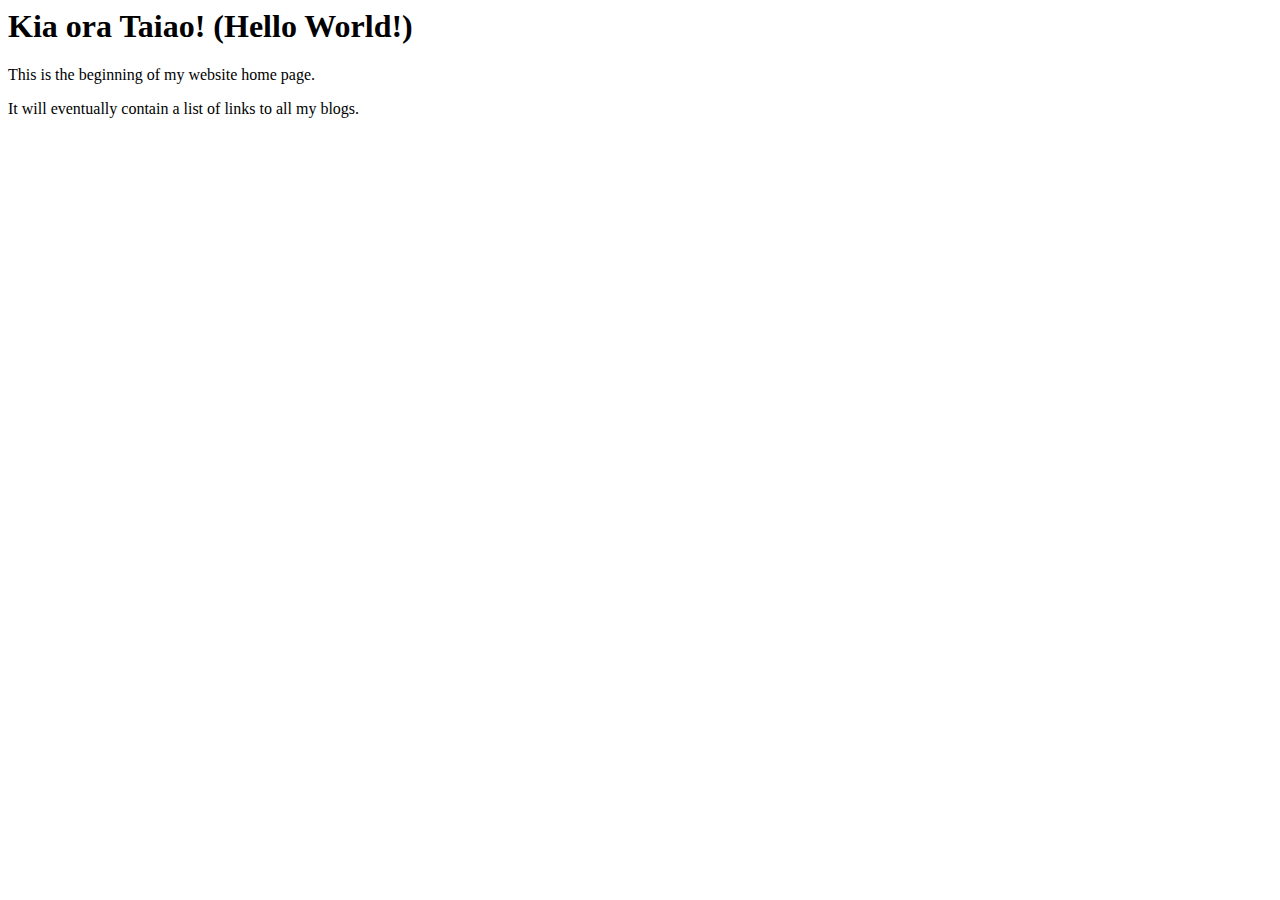
<file: index.html>
<html>
  <head>
    <title>My blog</title>
  </head>
  <body>
    <h1>Kia ora Taiao! (Hello World!)</h1>
    <p>This is the beginning of my website home page.</p>
    <p>It will eventually contain a list of links to all my blogs.</p>
  </body>
</html>
</file>
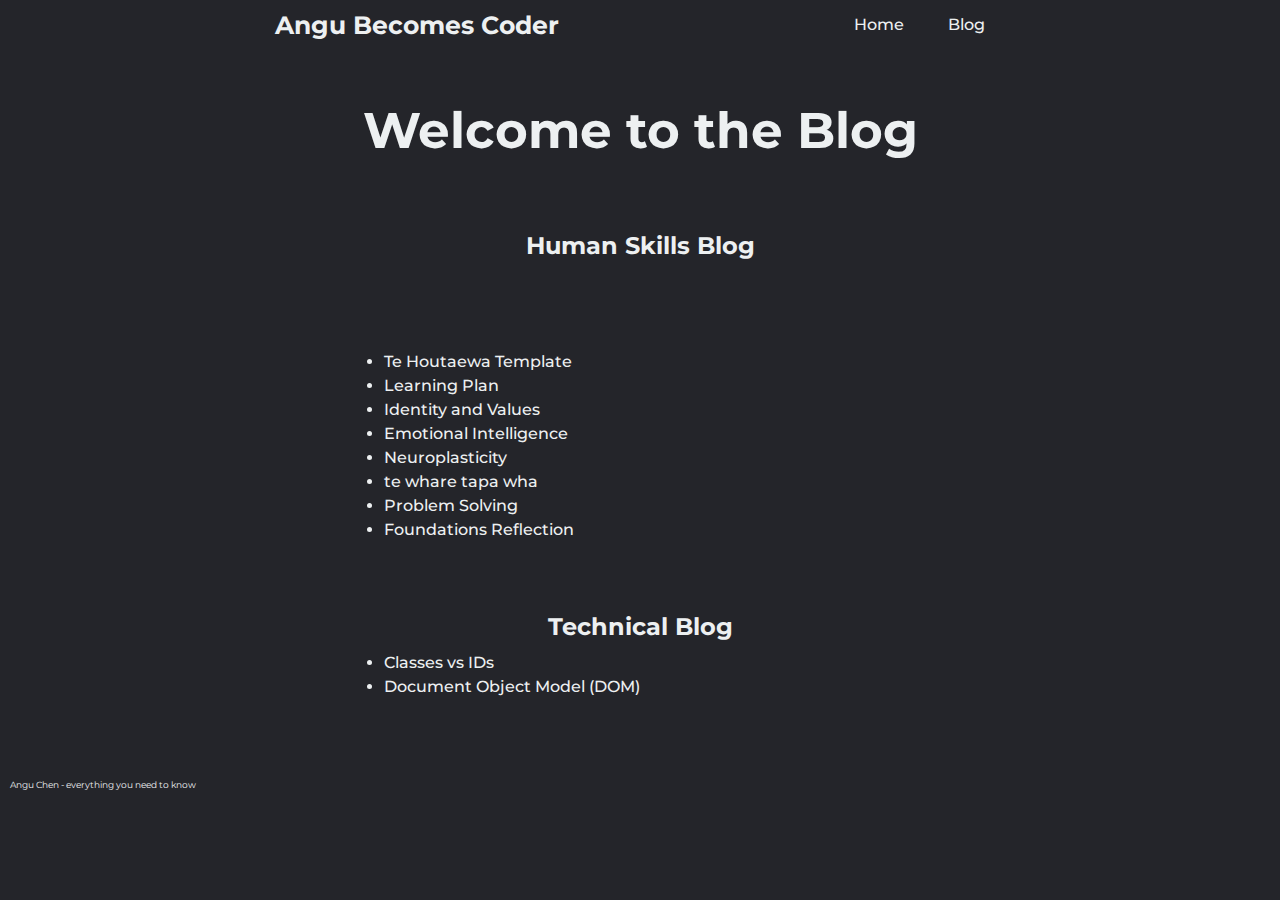
<file: blog/blog-index.html>
<!DOCTYPE html>
<html>
  <head>
    <title>blog title</title>
    <meta charset="UTF-8" />
    <meta name="viewport" content="width=device-width, initial-scale=1" />
    <link href="../styles/main.css" rel="stylesheet" type="text/css" />
  </head>

  <body>
    <header>
      <h1 class="header">Angu Becomes Coder</h1>
      <nav class="navbar">
        <ul class="navbar-links">
          <li><a href="../index.html">Home</a></li>
          <li><a href="../blog/blog-index.html">Blog</a></li>
          <!-- <li><a href="../blog/class-vs-id.html">Technical</a></li> -->
        </ul>
      </nav>
    </header>
    <div class="blog-div">
      <h1>Welcome to the Blog</h1>

      <h2>Human Skills Blog</h2>
      <ul id="blog-list">
        <li>
          <a href="../blog/te-houtaewa-template.html">Te Houtaewa Template</a>
        </li>
        <li><a href="../blog/learning-plan.html">Learning Plan</a></li>
        <li><a href="../blog/identity-values.html">Identity and Values</a></li>
        <li>
          <a href="../blog/emotional-intelligence.html"
            >Emotional Intelligence</a
          >
        </li>
        <li><a href="../blog/neuroplasticity.html">Neuroplasticity</a></li>
        <li><a href="../blog/te-whare-tapa-wha.html">te whare tapa wha</a></li>
        <li><a href="../blog/problem-solving.html">Problem Solving</a></li>
        <li>
          <a href="../blog/foundations-reflection.html"
            >Foundations Reflection</a
          >
        </li>
      </ul>

      <h2>Technical Blog</h2>
      <ul>
        <li><a href="../blog/class-vs-id.html"> Classes vs IDs</a></li>
        <li>
          <a href="../blog/javascript-dom.html"> Document Object Model (DOM)</a>
        </li>
      </ul>
    </div>

    <!-- Footer -->
    <footer>
      <div class="footer">
        <p>Angu Chen - everything you need to know</p>
      </div>
    </footer>
  </body>
</html>
</file>
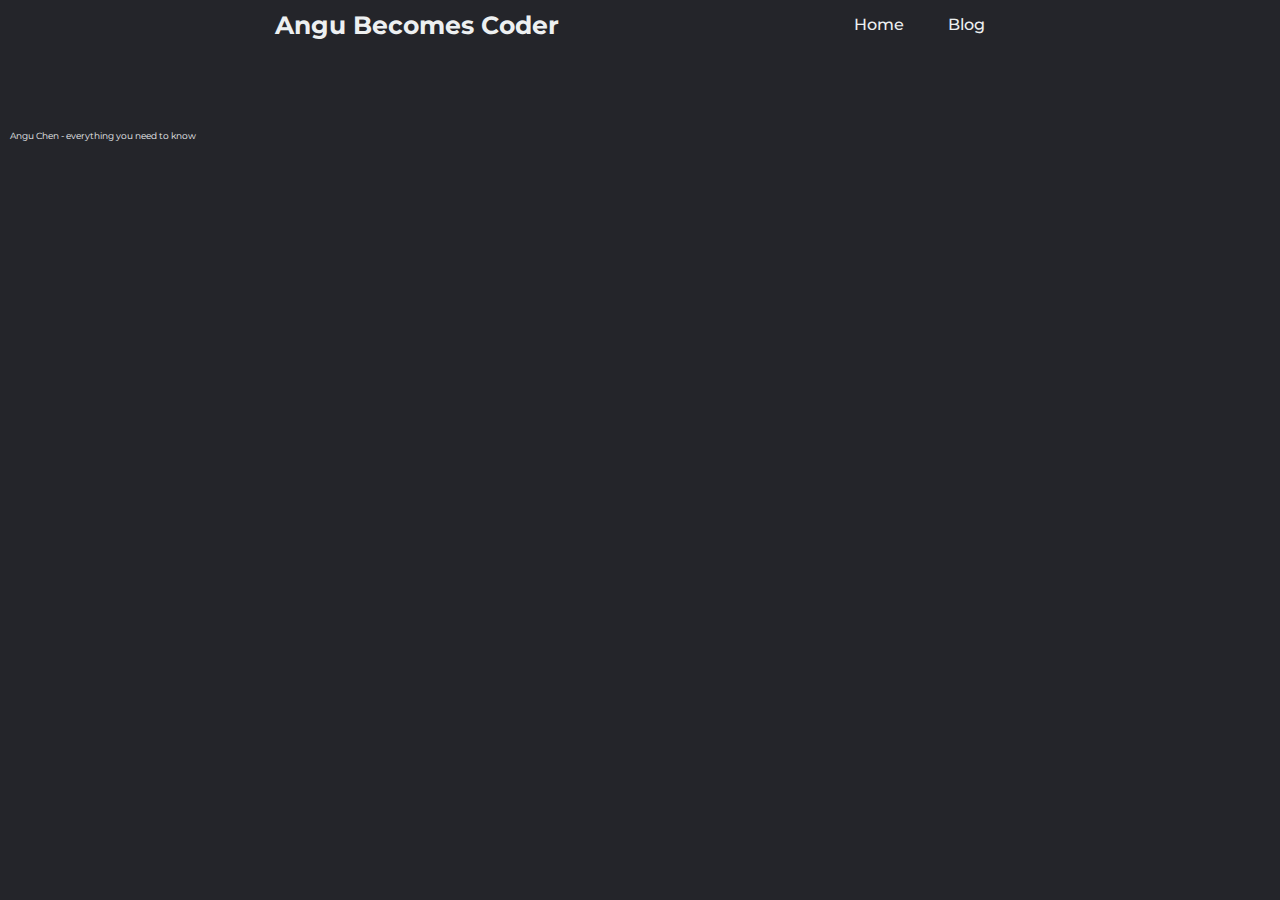
<file: blog/blog-template.html>
<!DOCTYPE html>
<html>
  <head>
    <title>blog title</title>
    <meta charset="UTF-8" />
    <meta name="viewport" content="width=device-width, initial-scale=1" />
    <link href="../styles/main.css" rel="stylesheet" type="text/css" />
  </head>

  <body>
    <header>
      <h1 class="header">Angu Becomes Coder</h1>
      <nav class="navbar">
        <ul class="navbar-links">
          <li><a href="../index.html">Home</a></li>
          <li><a href="../blog/te-houtaewa-template.html">Blog</a></li>
        </ul>
      </nav>
    </header>

    <!-- Footer -->
    <footer>
      <div class="footer">
        <p>Angu Chen - everything you need to know</p>
      </div>
    </footer>
  </body>
</html>
</file>
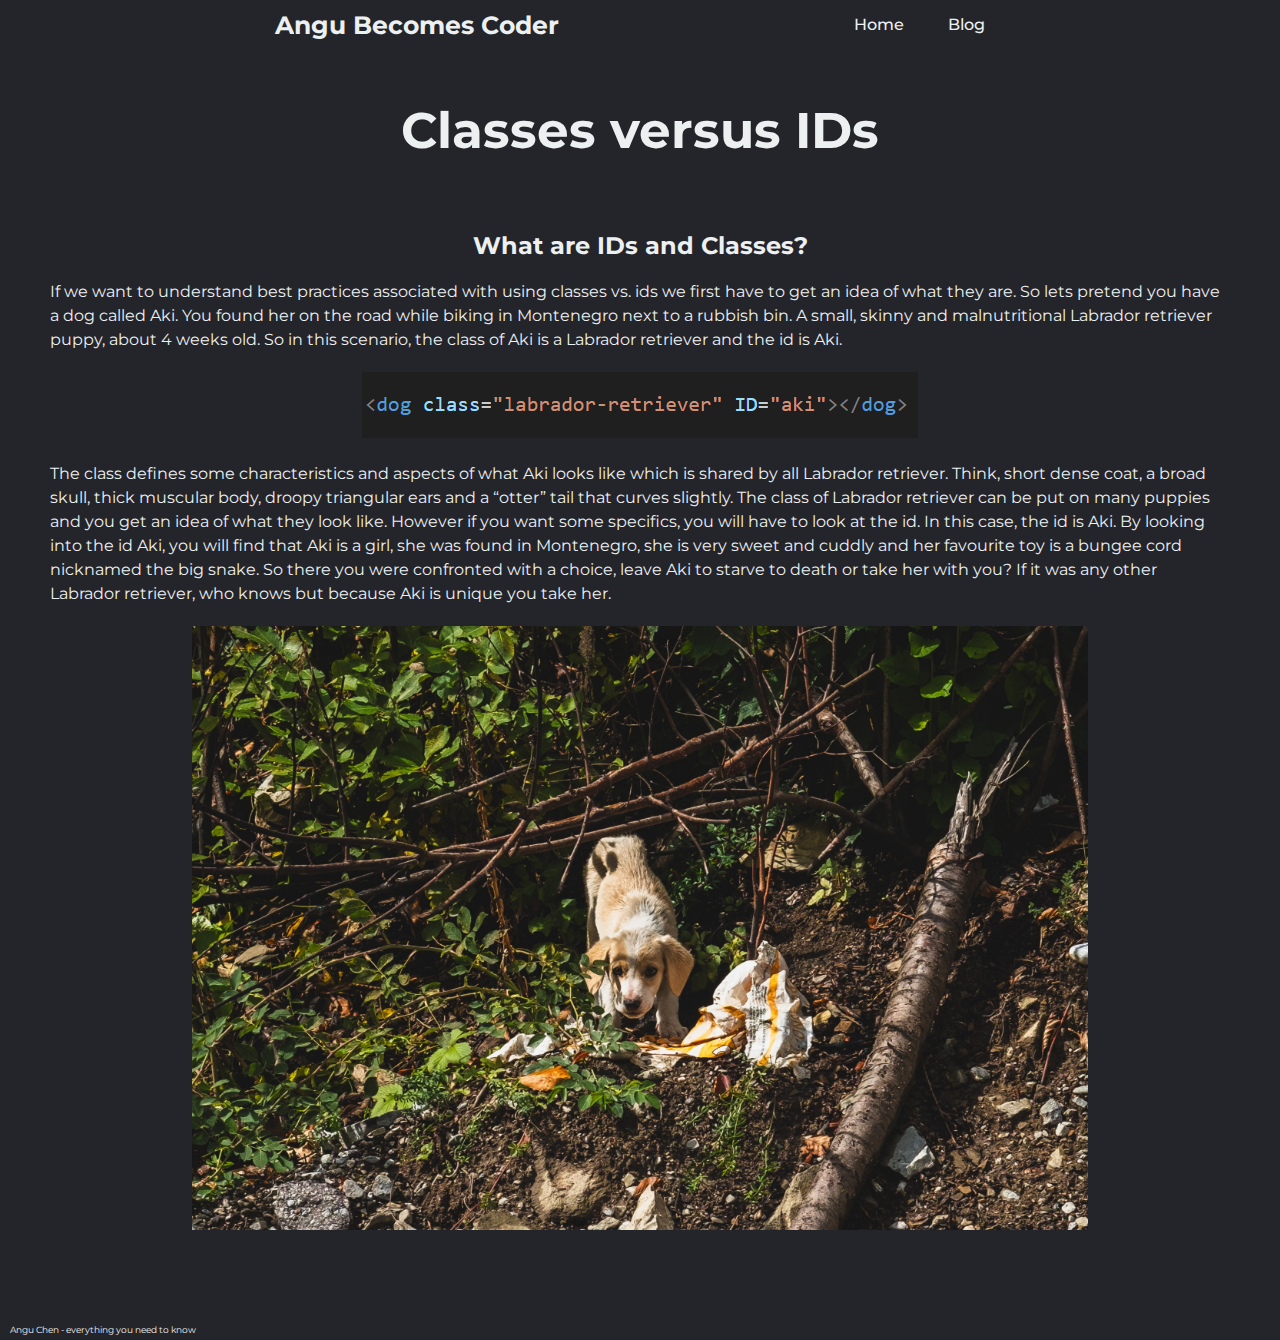
<file: blog/class-vs-id.html>
<!DOCTYPE html>
<html>
  <head>
    <title>Class vs ID</title>
    <meta charset="UTF-8" />
    <meta name="viewport" content="width=device-width, initial-scale=1" />
    <link href="../styles/main.css" rel="stylesheet" type="text/css" />
  </head>

  <body>
    <header>
      <h1 class="header">A<span font-size:15px>ngu</span> Becomes Coder</h1>
      <nav class="navbar">
        <ul class="navbar-links">
          <li><a href="../index.html">Home</a></li>
          <li><a href="../blog/te-houtaewa-template.html">Blog</a></li>
        </ul>
      </nav>
    </header>

    <div class="blog-div">
      <h1>Classes versus IDs</h1>
      <h2 class="sub-blog-header">What are IDs and Classes?</h2>
      <p>
        If we want to understand best practices associated with using classes
        vs. ids we first have to get an idea of what they are. So lets pretend
        you have a dog called Aki. You found her on the road while biking in
        Montenegro next to a rubbish bin. A small, skinny and malnutritional
        Labrador retriever puppy, about 4 weeks old. So in this scenario, the
        class of Aki is a Labrador retriever and the id is Aki.
      </p>
      <img
        src="../images/class-id-aki.png"
        alt="code snippet for class and id"
      />
      <p>
        The class defines some characteristics and aspects of what Aki looks
        like which is shared by all Labrador retriever. Think, short dense coat,
        a broad skull, thick muscular body, droopy triangular ears and a “otter”
        tail that curves slightly. The class of Labrador retriever can be put on
        many puppies and you get an idea of what they look like. However if you
        want some specifics, you will have to look at the id. In this case, the
        id is Aki. By looking into the id Aki, you will find that Aki is a girl,
        she was found in Montenegro, she is very sweet and cuddly and her
        favourite toy is a bungee cord nicknamed the big snake. So there you
        were confronted with a choice, leave Aki to starve to death or take her
        with you? If it was any other Labrador retriever, who knows but because
        Aki is unique you take her.
      </p>

      <img src="../images/Aki-by-bin.jpg" alt="Picture cannot load" />
    </div>
    <!-- Footer -->
    <footer>
      <div class="footer">
        <p>Angu Chen - everything you need to know</p>
      </div>
    </footer>
  </body>
</html>
</file>
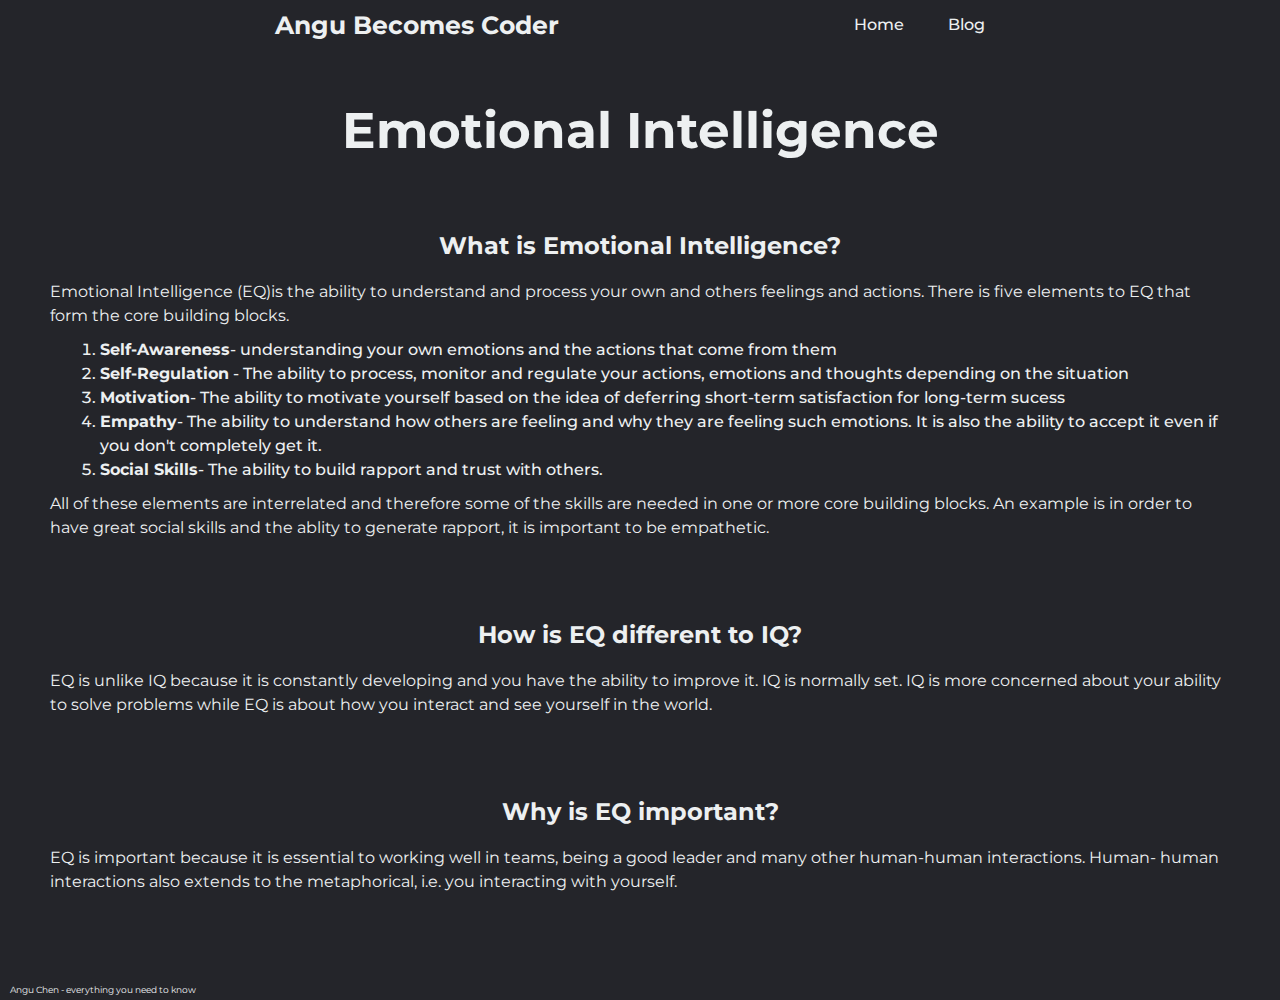
<file: blog/emotional-intelligence.html>
<!DOCTYPE html>
<html>
  <head>
    <title>Emotional Intelligence</title>
    <meta charset="UTF-8" />
    <meta name="viewport" content="width=device-width, initial-scale=1" />
    <link href="../styles/main.css" rel="stylesheet" type="text/css" />
  </head>

  <body>
    <header>
      <h1 class="header">Angu Becomes Coder</h1>
      <nav class="navbar">
        <ul class="navbar-links">
          <li><a href="../index.html">Home</a></li>
          <li><a href="../blog/blog-index.html">Blog</a></li>
          <!-- <li><a href="../blog/class-vs-id.html">Technical</a></li> -->
        </ul>
      </nav>
    </header>

    <div class="blog-div">
      <h1>Emotional Intelligence</h1>
      <h2>What is Emotional Intelligence?</h2>
      <p>
        Emotional Intelligence (EQ)is the ability to understand and process your
        own and others feelings and actions. There is five elements to EQ that
        form the core building blocks.
      </p>
      <ol>
        <li>
          <span class="bold-style">Self-Awareness</span>- understanding your own
          emotions and the actions that come from them
        </li>
        <li>
          <span class="bold-style">Self-Regulation</span> - The ability to
          process, monitor and regulate your actions, emotions and thoughts
          depending on the situation
        </li>
        <li>
          <span class="bold-style">Motivation</span>- The ability to motivate
          yourself based on the idea of deferring short-term satisfaction for
          long-term sucess
        </li>
        <li>
          <span class="bold-style">Empathy</span>- The ability to understand how
          others are feeling and why they are feeling such emotions. It is also
          the ability to accept it even if you don't completely get it.
        </li>
        <li>
          <span class="bold-style">Social Skills</span>- The ability to build
          rapport and trust with others.
        </li>
      </ol>
      <p>
        All of these elements are interrelated and therefore some of the skills
        are needed in one or more core building blocks. An example is in order
        to have great social skills and the ablity to generate rapport, it is
        important to be empathetic.
      </p>

      <h2>How is EQ different to IQ?</h2>
      <p>
        EQ is unlike IQ because it is constantly developing and you have the
        ability to improve it. IQ is normally set. IQ is more concerned about
        your ability to solve problems while EQ is about how you interact and
        see yourself in the world.
      </p>
      <h2>Why is EQ important?</h2>
      <p>
        EQ is important because it is essential to working well in teams, being
        a good leader and many other human-human interactions. Human- human
        interactions also extends to the metaphorical, i.e. you interacting with
        yourself.
      </p>
    </div>
    <!-- Footer -->
    <footer>
      <div class="footer">
        <p>Angu Chen - everything you need to know</p>
      </div>
    </footer>
  </body>
</html>
</file>
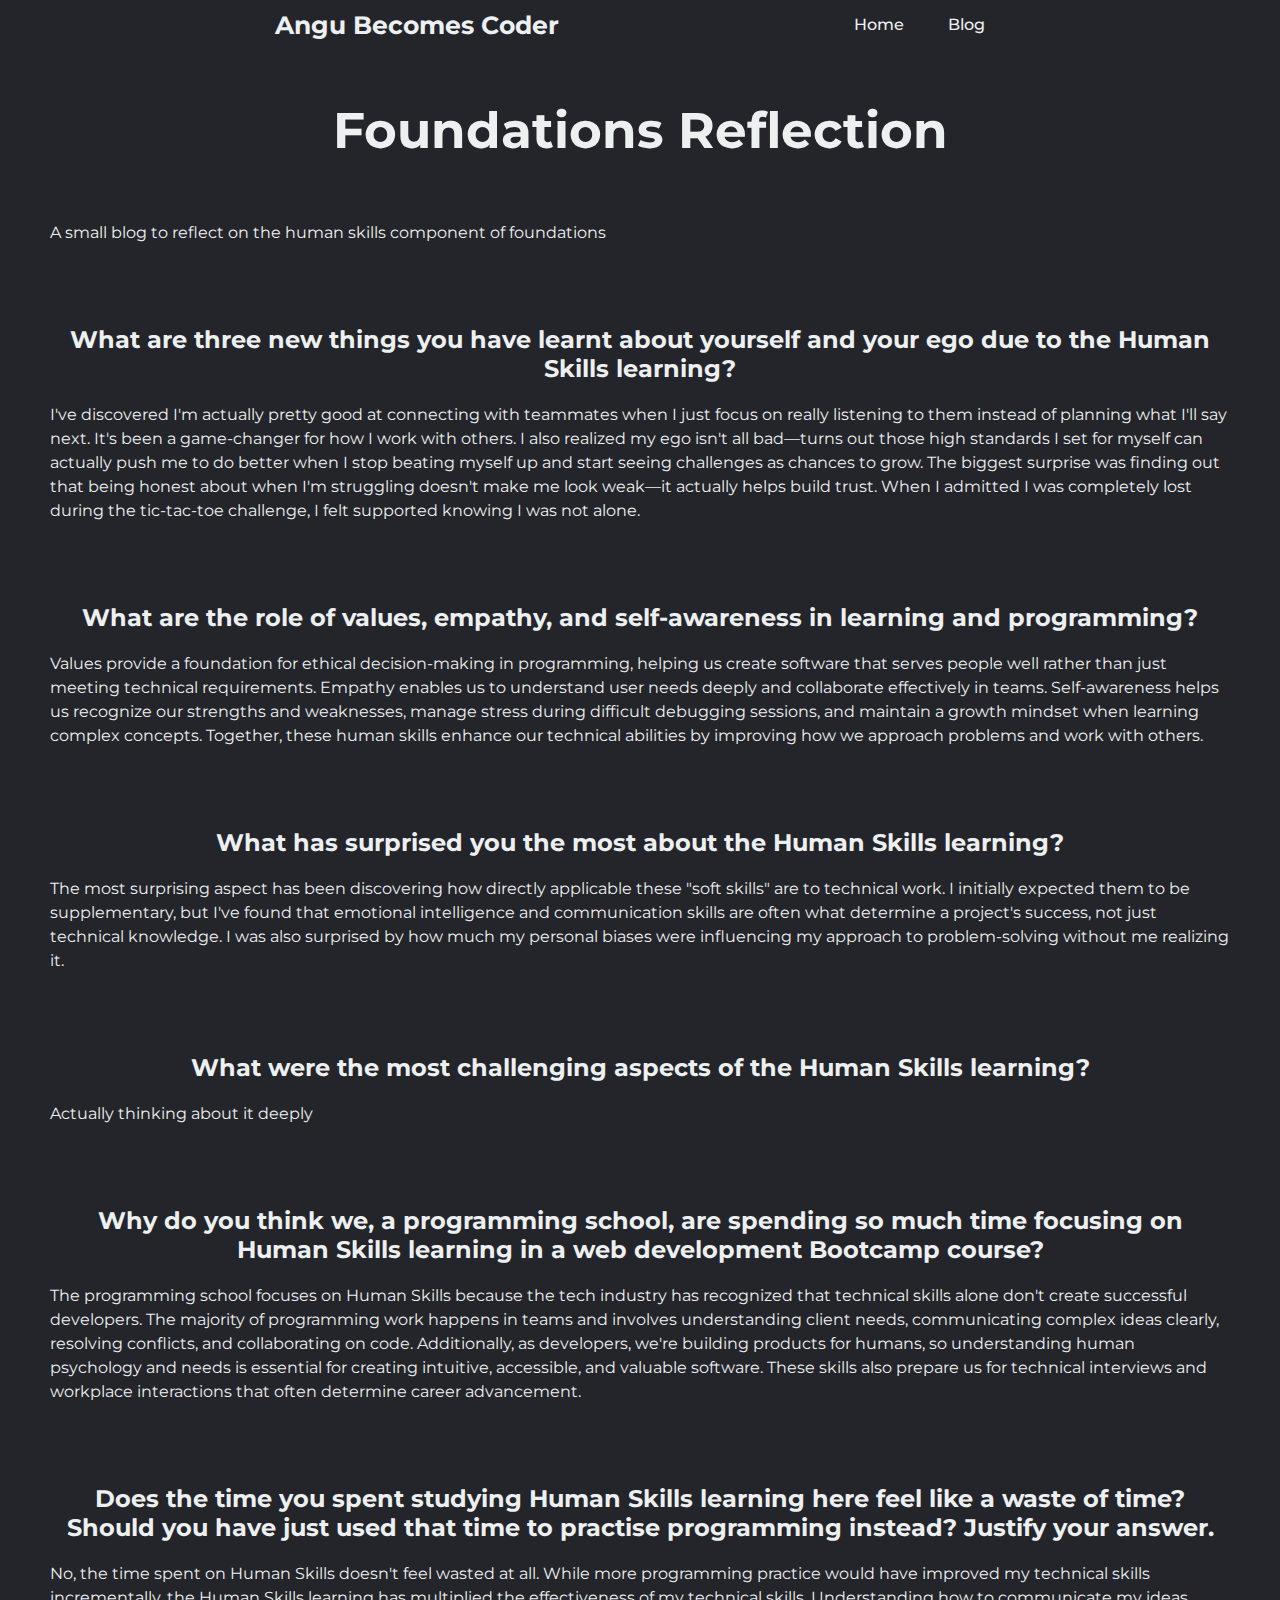
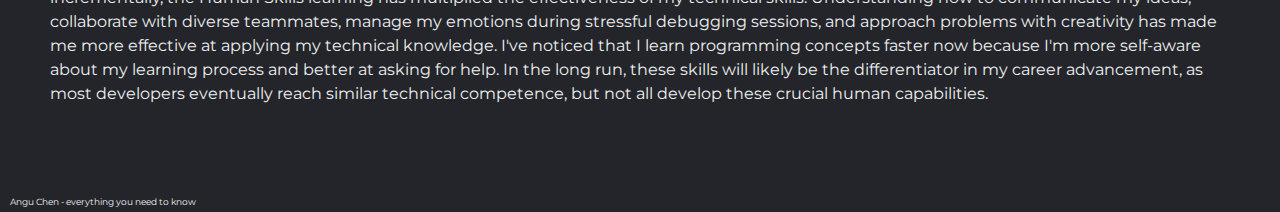
<file: blog/foundations-reflection.html>
<!DOCTYPE html>
<html>
  <head>
    <title>Foundations Reflection</title>
    <meta charset="UTF-8" />
    <meta name="viewport" content="width=device-width, initial-scale=1" />
    <link href="../styles/main.css" rel="stylesheet" type="text/css" />
  </head>

  <body>
    <header>
      <h1 class="header">Angu Becomes Coder</h1>
      <nav class="navbar">
        <ul class="navbar-links">
          <li><a href="../index.html">Home</a></li>
          <li><a href="../blog/blog-index.html">Blog</a></li>
          <!-- <li><a href="../blog/class-vs-id.html">Technical</a></li> -->
        </ul>
      </nav>
    </header>

    <div class="blog-div">
      <h1>Foundations Reflection</h1>
      <p>
        A small blog to reflect on the human skills component of foundations
      </p>

      <h2>
        What are three new things you have learnt about yourself and your ego
        due to the Human Skills learning?
      </h2>
      <p>
        I've discovered I'm actually pretty good at connecting with teammates
        when I just focus on really listening to them instead of planning what
        I'll say next. It's been a game-changer for how I work with others. I
        also realized my ego isn't all bad—turns out those high standards I set
        for myself can actually push me to do better when I stop beating myself
        up and start seeing challenges as chances to grow. The biggest surprise
        was finding out that being honest about when I'm struggling doesn't make
        me look weak—it actually helps build trust. When I admitted I was
        completely lost during the tic-tac-toe challenge, I felt supported
        knowing I was not alone.
      </p>
      <h2>
        What are the role of values, empathy, and self-awareness in learning and
        programming?
      </h2>
      <p>
        Values provide a foundation for ethical decision-making in programming,
        helping us create software that serves people well rather than just
        meeting technical requirements. Empathy enables us to understand user
        needs deeply and collaborate effectively in teams. Self-awareness helps
        us recognize our strengths and weaknesses, manage stress during
        difficult debugging sessions, and maintain a growth mindset when
        learning complex concepts. Together, these human skills enhance our
        technical abilities by improving how we approach problems and work with
        others.
      </p>
      <h2>What has surprised you the most about the Human Skills learning?</h2>
      <p>
        The most surprising aspect has been discovering how directly applicable
        these "soft skills" are to technical work. I initially expected them to
        be supplementary, but I've found that emotional intelligence and
        communication skills are often what determine a project's success, not
        just technical knowledge. I was also surprised by how much my personal
        biases were influencing my approach to problem-solving without me
        realizing it.
      </p>
      <h2>
        What were the most challenging aspects of the Human Skills learning?
      </h2>
      <p>Actually thinking about it deeply</p>
      <h2>
        Why do you think we, a programming school, are spending so much time
        focusing on Human Skills learning in a web development Bootcamp course?
      </h2>
      <p>
        The programming school focuses on Human Skills because the tech industry
        has recognized that technical skills alone don't create successful
        developers. The majority of programming work happens in teams and
        involves understanding client needs, communicating complex ideas
        clearly, resolving conflicts, and collaborating on code. Additionally,
        as developers, we're building products for humans, so understanding
        human psychology and needs is essential for creating intuitive,
        accessible, and valuable software. These skills also prepare us for
        technical interviews and workplace interactions that often determine
        career advancement.
      </p>
      <h2>
        Does the time you spent studying Human Skills learning here feel like a
        waste of time? Should you have just used that time to practise
        programming instead? Justify your answer.
      </h2>
      <p>
        No, the time spent on Human Skills doesn't feel wasted at all. While
        more programming practice would have improved my technical skills
        incrementally, the Human Skills learning has multiplied the
        effectiveness of my technical skills. Understanding how to communicate
        my ideas, collaborate with diverse teammates, manage my emotions during
        stressful debugging sessions, and approach problems with creativity has
        made me more effective at applying my technical knowledge. I've noticed
        that I learn programming concepts faster now because I'm more self-aware
        about my learning process and better at asking for help. In the long
        run, these skills will likely be the differentiator in my career
        advancement, as most developers eventually reach similar technical
        competence, but not all develop these crucial human capabilities.
      </p>
    </div>

    <!-- Footer -->
    <footer>
      <div class="footer">
        <p>Angu Chen - everything you need to know</p>
      </div>
    </footer>
  </body>
</html>
</file>
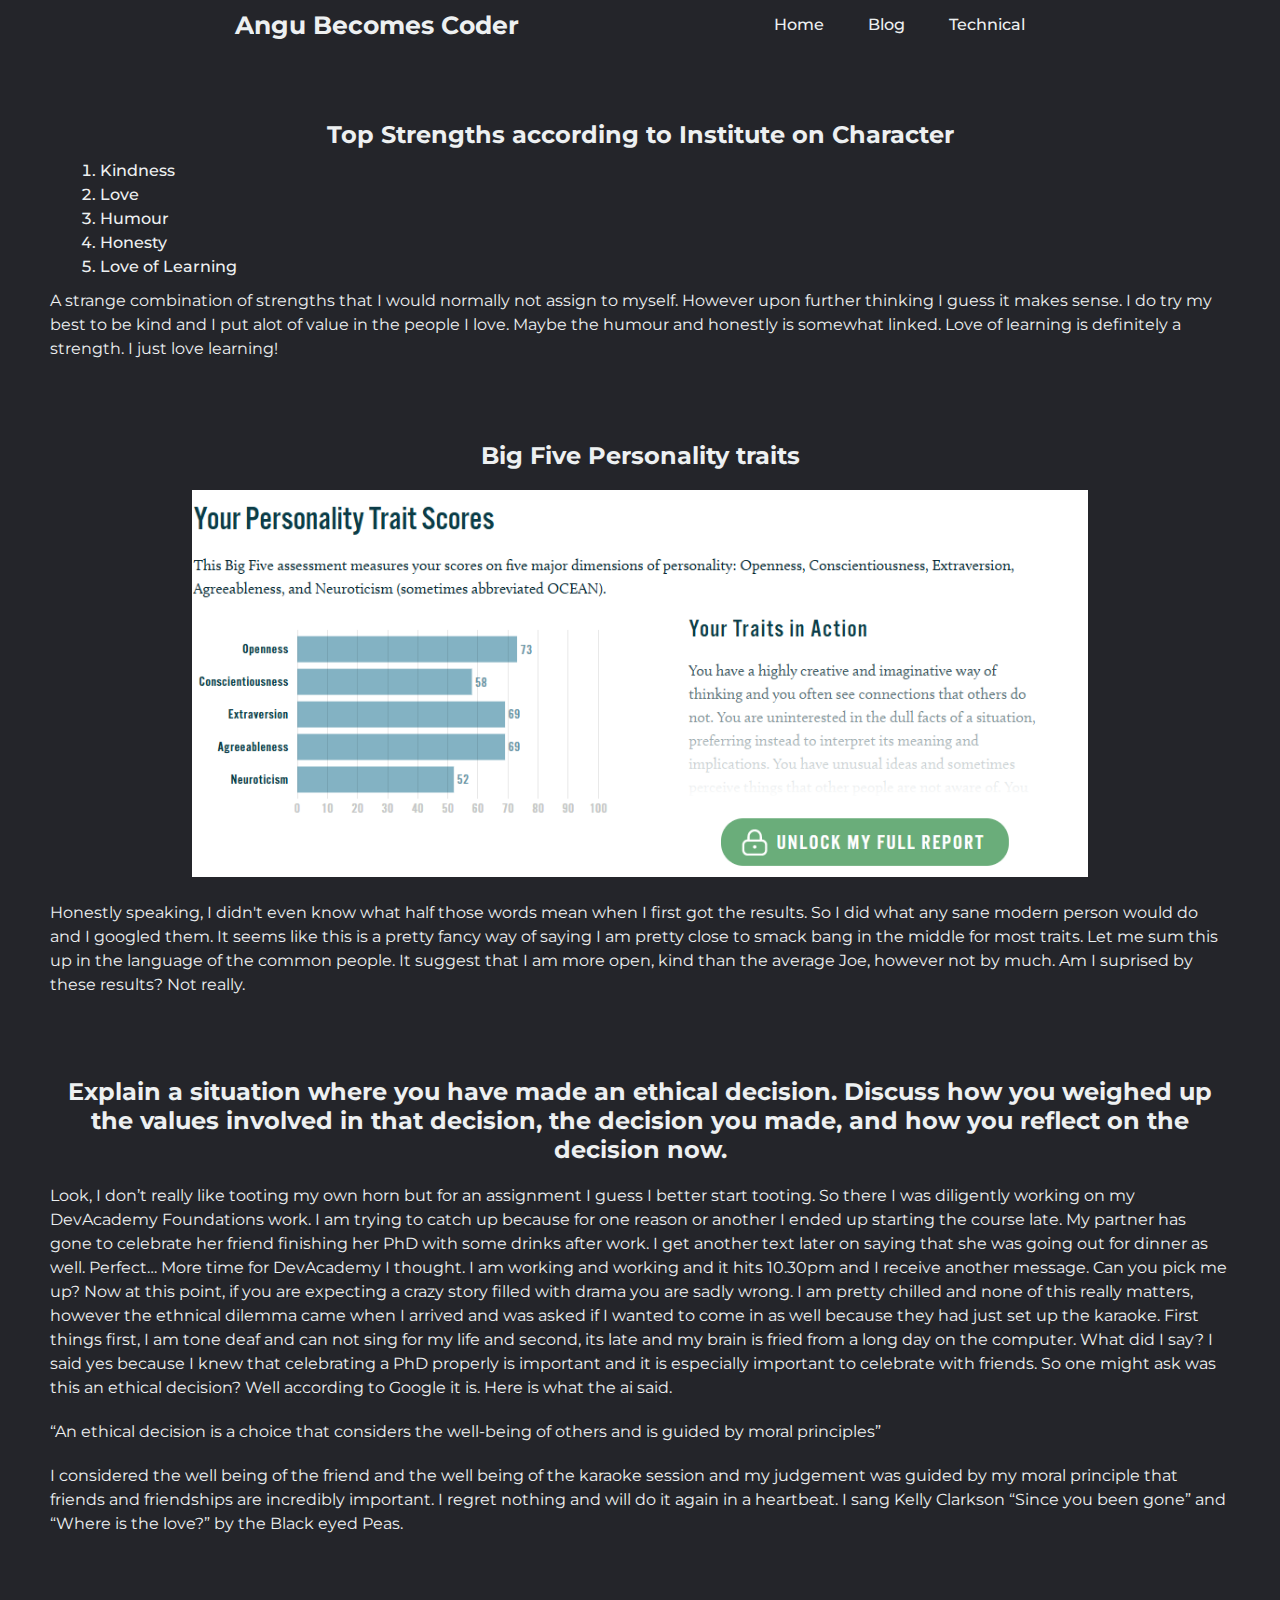
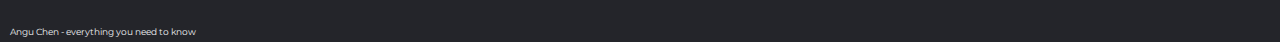
<file: blog/identity-values.html>
<!DOCTYPE html>
<html lang="en">
  <head>
    <meta charset="UTF-8" />
    <meta name="viewport" content="width=device-width, initial-scale=1.0" />
    <link href="../styles/main.css" rel="stylesheet" type="text/css" />
    <title>Identity values</title>
  </head>
  <body>
    <header>
      <h1 class="header">A<span font-size:15px>ngu</span> Becomes Coder</h1>
      <nav class="navbar">
        <ul class="navbar-links">
          <li><a href="../index.html">Home</a></li>
          <li><a href="../blog/blog-index.html">Blog</a></li>
          <li><a href="../blog/class-vs-id.html">Technical</a></li>
        </ul>
      </nav>
    </header>

    <div class="blog-div">
      <h2>Top Strengths according to Institute on Character</h2>
      <ol>
        <li>Kindness</li>
        <li>Love</li>
        <li>Humour</li>
        <li>Honesty</li>
        <li>Love of Learning</li>
      </ol>
      <p>
        A strange combination of strengths that I would normally not assign to
        myself. However upon further thinking I guess it makes sense. I do try
        my best to be kind and I put alot of value in the people I love. Maybe
        the humour and honestly is somewhat linked. Love of learning is
        definitely a strength. I just love learning!
      </p>

      <h2>Big Five Personality traits</h2>
      <img src="/images/big-five.png" alt="big five results" />
      <p>
        Honestly speaking, I didn't even know what half those words mean when I
        first got the results. So I did what any sane modern person would do and
        I googled them. It seems like this is a pretty fancy way of saying I am
        pretty close to smack bang in the middle for most traits. Let me sum
        this up in the language of the common people. It suggest that I am more
        open, kind than the average Joe, however not by much. Am I suprised by
        these results? Not really.
      </p>
      <h2>
        Explain a situation where you have made an ethical decision. Discuss how
        you weighed up the values involved in that decision, the decision you
        made, and how you reflect on the decision now.
      </h2>
      <p>
        Look, I don’t really like tooting my own horn but for an assignment I
        guess I better start tooting. So there I was diligently working on my
        DevAcademy Foundations work. I am trying to catch up because for one
        reason or another I ended up starting the course late. My partner has
        gone to celebrate her friend finishing her PhD with some drinks after
        work. I get another text later on saying that she was going out for
        dinner as well. Perfect… More time for DevAcademy I thought. I am
        working and working and it hits 10.30pm and I receive another message.
        Can you pick me up? Now at this point, if you are expecting a crazy
        story filled with drama you are sadly wrong. I am pretty chilled and
        none of this really matters, however the ethnical dilemma came when I
        arrived and was asked if I wanted to come in as well because they had
        just set up the karaoke. First things first, I am tone deaf and can not
        sing for my life and second, its late and my brain is fried from a long
        day on the computer. What did I say? I said yes because I knew that
        celebrating a PhD properly is important and it is especially important
        to celebrate with friends. So one might ask was this an ethical
        decision? Well according to Google it is. Here is what the ai said.
      </p>
      <p>
        “An ethical decision is a choice that considers the well-being of others
        and is guided by moral principles”
      </p>
      <p>
        I considered the well being of the friend and the well being of the
        karaoke session and my judgement was guided by my moral principle that
        friends and friendships are incredibly important. I regret nothing and
        will do it again in a heartbeat. I sang Kelly Clarkson “Since you been
        gone” and “Where is the love?” by the Black eyed Peas.
      </p>
    </div>

    <!-- Fleurs Testimony
     Angu is always willing to lend a hand. Whether it's helping out in someone's garden, lending gear to friends, joining the committee to keep the club running or helping out my parents during the busy harvest season, angu is always happy to help. When he makes a promise you'll have his word. He's committed and tries his best in everything he does, never shying away from a daunting challenge. Angu is great partner, friend, bother, uncle and son and care deeply about those close to him.  He can make everyone laugh, feel at ease and brightens the room with his laugh.
     -->

    <!-- Footer -->
    <footer>
      <div class="footer">
        <p>Angu Chen - everything you need to know</p>
      </div>
    </footer>
  </body>
</html>
</file>
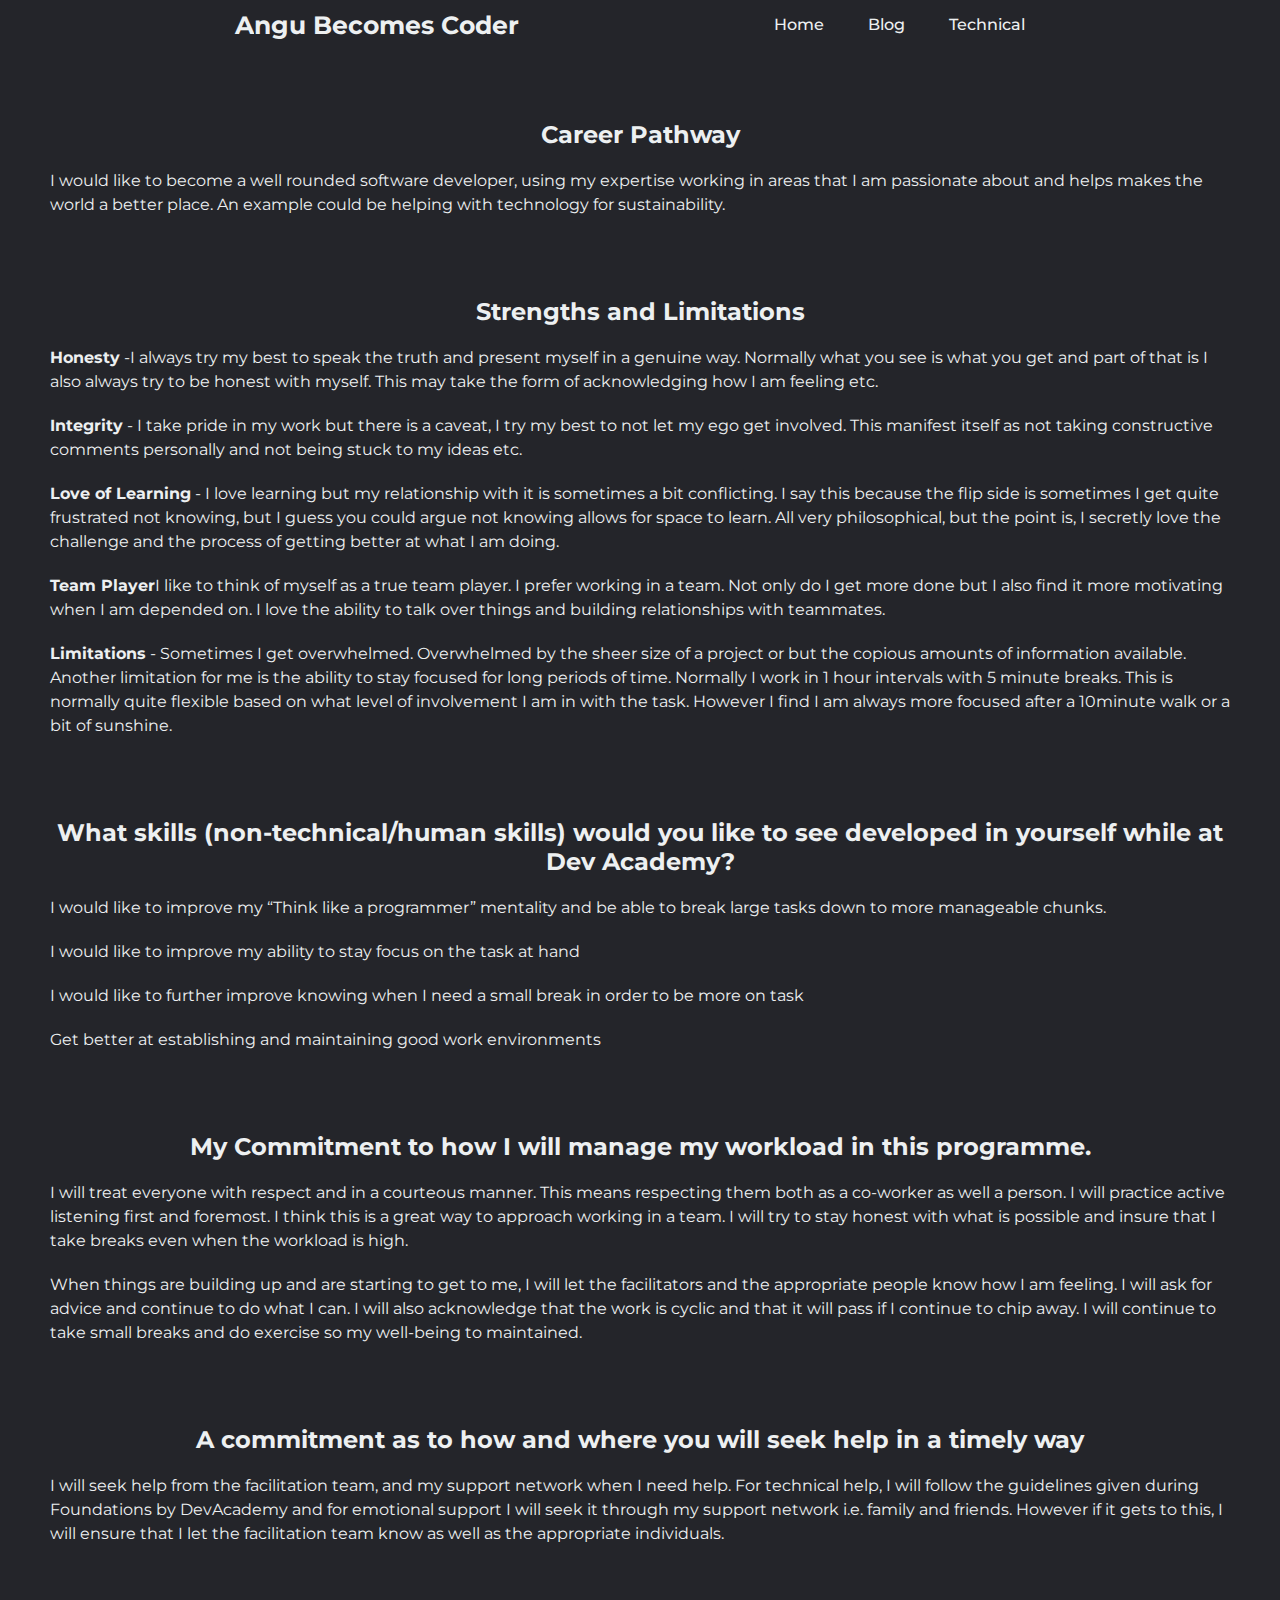
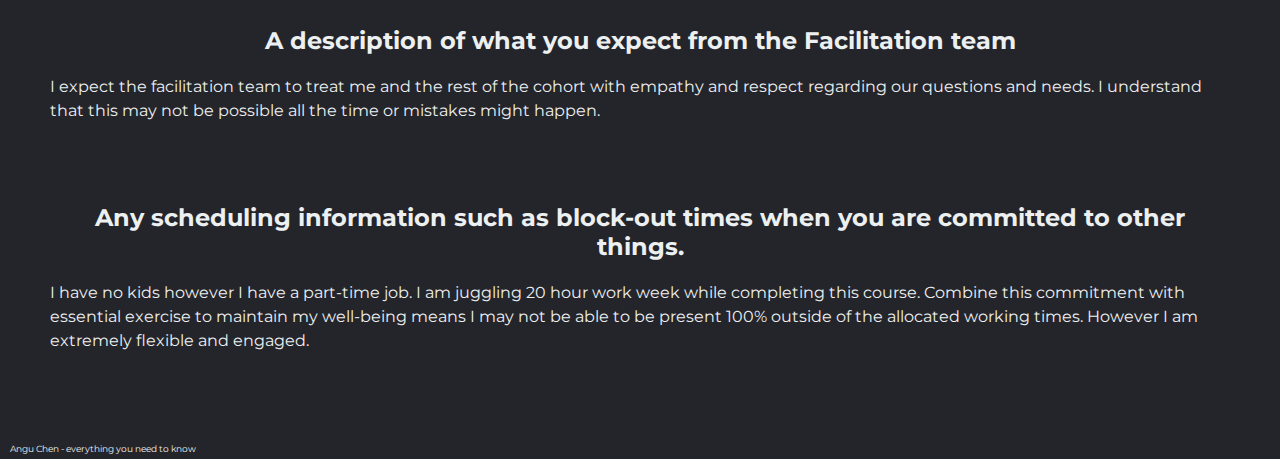
<file: blog/learning-plan.html>
<!DOCTYPE html>
<html lang="en">
  <head>
    <meta charset="UTF-8" />
    <meta name="viewport" content="width=device-width, initial-scale=1.0" />
    <link href="../styles/main.css" rel="stylesheet" type="text/css" />
    <title>HTML Template</title>
  </head>
  <body>
    <header>
      <h1 class="header">A<span font-size:15px>ngu</span> Becomes Coder</h1>
      <nav class="navbar">
        <ul class="navbar-links">
          <li><a href="../index.html">Home</a></li>
          <li><a href="../blog/blog-index.html">Blog</a></li>
          <li><a href="../blog/class-vs-id.html">Technical</a></li>
        </ul>
      </nav>
    </header>

    <div class="blog-div">
      <h2>Career Pathway</h2>
      <p>
        I would like to become a well rounded software developer, using my
        expertise working in areas that I am passionate about and helps makes
        the world a better place. An example could be helping with technology
        for sustainability.
      </p>

      <h2>Strengths and Limitations</h2>
      <p>
        <span class="bold-style">Honesty</span> -I always try my best to speak
        the truth and present myself in a genuine way. Normally what you see is
        what you get and part of that is I also always try to be honest with
        myself. This may take the form of acknowledging how I am feeling etc.
      </p>
      <p>
        <span class="bold-style">Integrity</span> - I take pride in my work but
        there is a caveat, I try my best to not let my ego get involved. This
        manifest itself as not taking constructive comments personally and not
        being stuck to my ideas etc.
      </p>
      <p>
        <span class="bold-style">Love of Learning</span> - I love learning but
        my relationship with it is sometimes a bit conflicting. I say this
        because the flip side is sometimes I get quite frustrated not knowing,
        but I guess you could argue not knowing allows for space to learn. All
        very philosophical, but the point is, I secretly love the challenge and
        the process of getting better at what I am doing.
      </p>
      <p>
        <span class="bold-style">Team Player</span>I like to think of myself as
        a true team player. I prefer working in a team. Not only do I get more
        done but I also find it more motivating when I am depended on. I love
        the ability to talk over things and building relationships with
        teammates.
      </p>

      <p>
        <span class="bold-style">Limitations</span>
        - Sometimes I get overwhelmed. Overwhelmed by the sheer size of a
        project or but the copious amounts of information available. Another
        limitation for me is the ability to stay focused for long periods of
        time. Normally I work in 1 hour intervals with 5 minute breaks. This is
        normally quite flexible based on what level of involvement I am in with
        the task. However I find I am always more focused after a 10minute walk
        or a bit of sunshine.
      </p>

      <h2>
        What skills (non-technical/human skills) would you like to see developed
        in yourself while at Dev Academy?
      </h2>
      <p>
        I would like to improve my “Think like a programmer” mentality and be
        able to break large tasks down to more manageable chunks.
      </p>
      <p>
        I would like to improve my ability to stay focus on the task at hand
      </p>
      <p>
        I would like to further improve knowing when I need a small break in
        order to be more on task
      </p>
      <p>Get better at establishing and maintaining good work environments</p>

      <h2>My Commitment to how I will manage my workload in this programme.</h2>
      <p>
        I will treat everyone with respect and in a courteous manner. This means
        respecting them both as a co-worker as well a person. I will practice
        active listening first and foremost. I think this is a great way to
        approach working in a team. I will try to stay honest with what is
        possible and insure that I take breaks even when the workload is high.
      </p>
      <p>
        When things are building up and are starting to get to me, I will let
        the facilitators and the appropriate people know how I am feeling. I
        will ask for advice and continue to do what I can. I will also
        acknowledge that the work is cyclic and that it will pass if I continue
        to chip away. I will continue to take small breaks and do exercise so my
        well-being to maintained.
      </p>

      <h2>
        A commitment as to how and where you will seek help in a timely way
      </h2>
      <p>
        I will seek help from the facilitation team, and my support network when
        I need help. For technical help, I will follow the guidelines given
        during Foundations by DevAcademy and for emotional support I will seek
        it through my support network i.e. family and friends. However if it
        gets to this, I will ensure that I let the facilitation team know as
        well as the appropriate individuals.
      </p>

      <h2>A description of what you expect from the Facilitation team</h2>
      <p>
        I expect the facilitation team to treat me and the rest of the cohort
        with empathy and respect regarding our questions and needs. I understand
        that this may not be possible all the time or mistakes might happen.
      </p>

      <h2>
        Any scheduling information such as block-out times when you are
        committed to other things.
      </h2>
      <p>
        I have no kids however I have a part-time job. I am juggling 20 hour
        work week while completing this course. Combine this commitment with
        essential exercise to maintain my well-being means I may not be able to
        be present 100% outside of the allocated working times. However I am
        extremely flexible and engaged.
      </p>
    </div>

    <!-- Footer -->
    <footer>
      <div class="footer">
        <p>Angu Chen - everything you need to know</p>
      </div>
    </footer>
  </body>
</html>
</file>
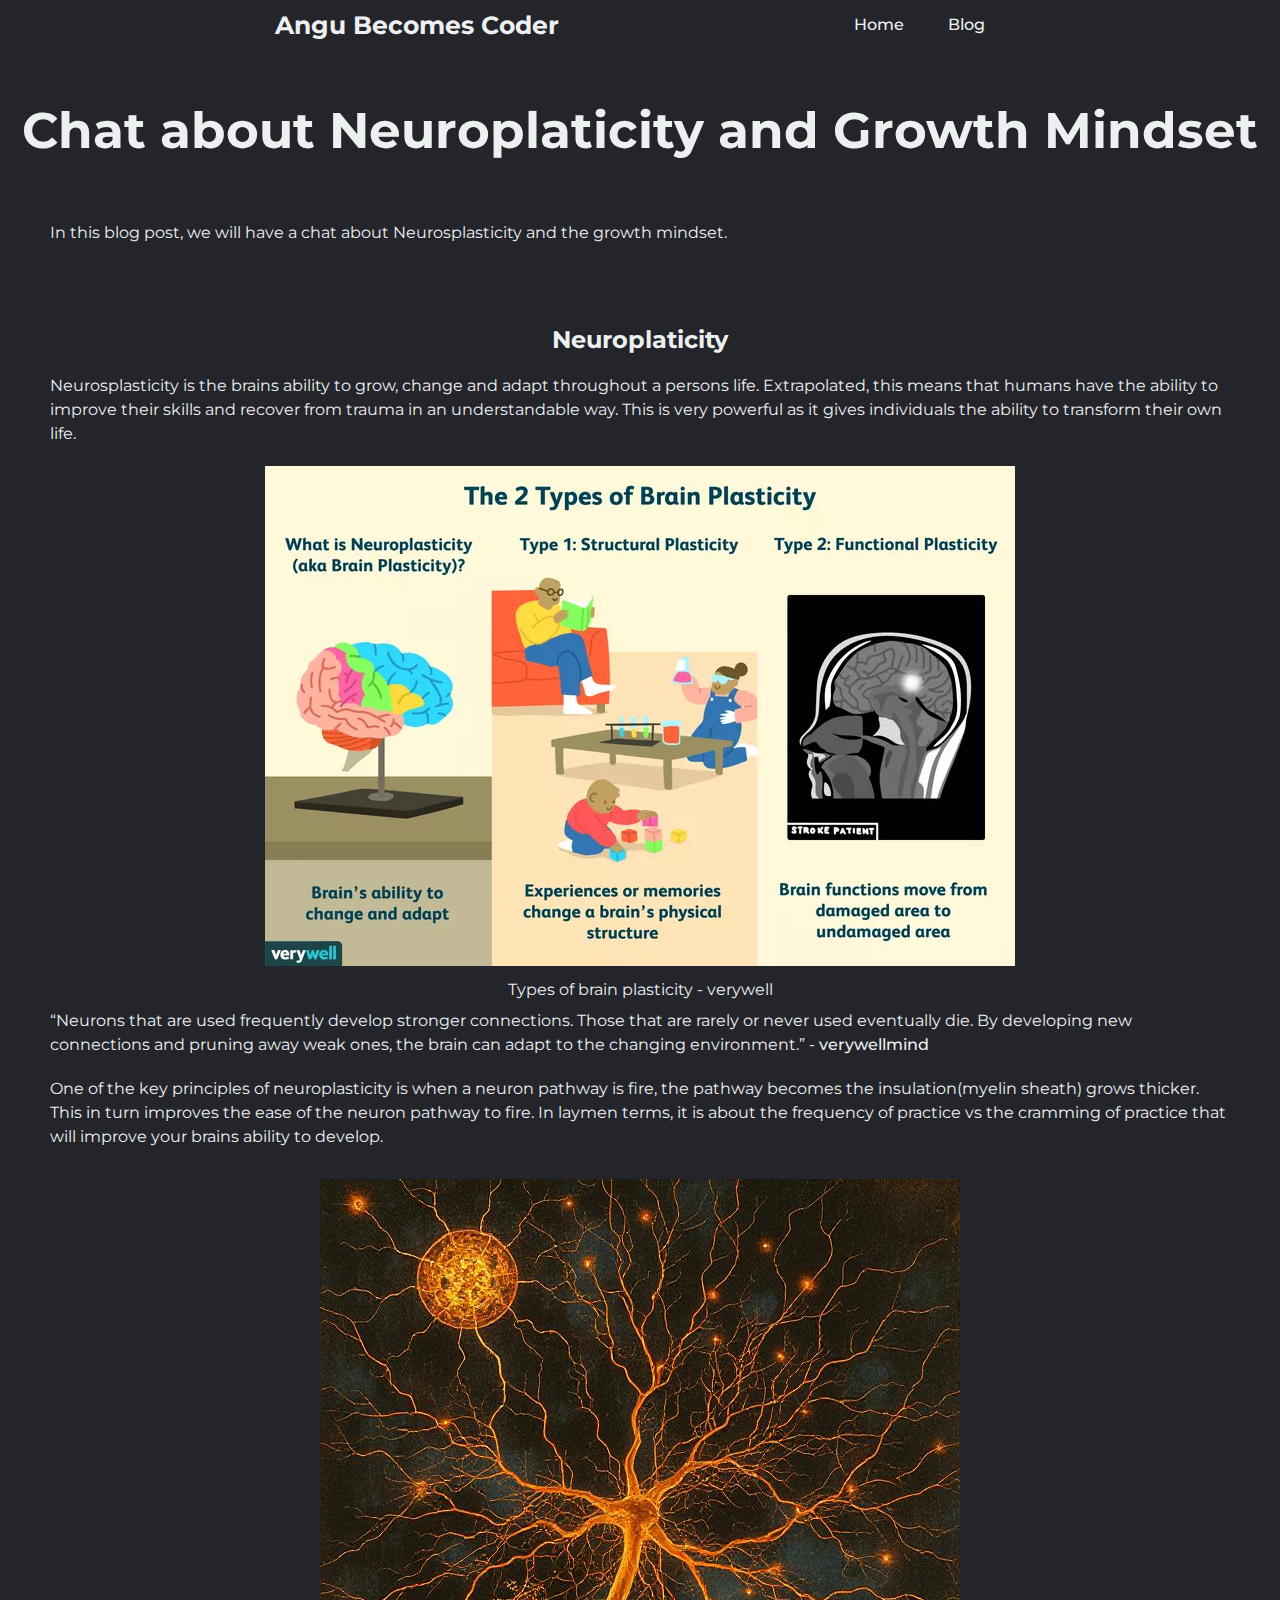
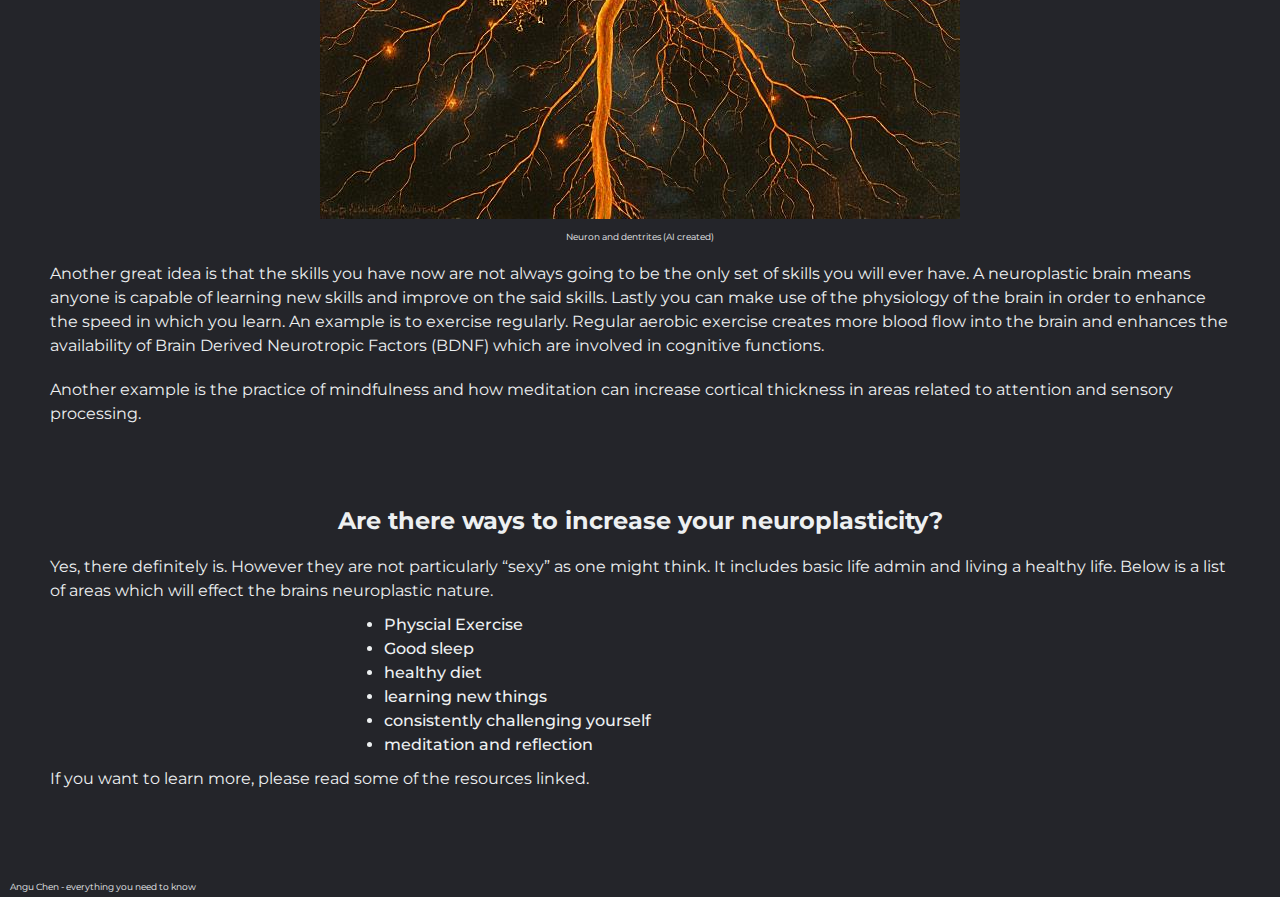
<file: blog/neuroplasticity.html>
<!DOCTYPE html>
<html>
  <head>
    <title>Neurosplasticity</title>
    <meta charset="UTF-8" />
    <meta name="viewport" content="width=device-width, initial-scale=1" />
    <link href="../styles/main.css" rel="stylesheet" type="text/css" />
  </head>

  <body>
    <header>
      <h1 class="header">Angu Becomes Coder</h1>
      <nav class="navbar">
        <ul class="navbar-links">
          <li><a href="../index.html">Home</a></li>
          <li><a href="../blog/blog-index.html">Blog</a></li>
          <!-- <li><a href="../blog/class-vs-id.html">Technical</a></li> -->
        </ul>
      </nav>
    </header>

    <div class="blog-div">
      <h1>Chat about Neuroplaticity and Growth Mindset</h1>
      <p>
        In this blog post, we will have a chat about Neurosplasticity and the
        growth mindset.
      </p>
      <h2>Neuroplaticity</h2>
      <p>
        Neurosplasticity is the brains ability to grow, change and adapt
        throughout a persons life. Extrapolated, this means that humans have the
        ability to improve their skills and recover from trauma in an
        understandable way. This is very powerful as it gives individuals the
        ability to transform their own life.
      </p>
      <figue>
        <img src="../images/what-is-brain-plasticity.png" />
        <figcaption>Types of brain plasticity - verywell</figcaption>
      </figue>

      <p>
        “Neurons that are used frequently develop stronger connections. Those
        that are rarely or never used eventually die. By developing new
        connections and pruning away weak ones, the brain can adapt to the
        changing environment.” -
        <a href="https://www.verywellmind.com/what-is-brain-plasticity-2794886"
          >verywellmind</a
        >
      </p>
      <p>
        One of the key principles of neuroplasticity is when a neuron pathway is
        fire, the pathway becomes the insulation(myelin sheath) grows thicker.
        This in turn improves the ease of the neuron pathway to fire. In laymen
        terms, it is about the frequency of practice vs the cramming of practice
        that will improve your brains ability to develop.
      </p>
      <figure>
        <img src="../images/neroplasticity.jpg" />
        <figcaption>Neuron and dentrites (AI created)</figcaption>
      </figure>

      <p>
        Another great idea is that the skills you have now are not always going
        to be the only set of skills you will ever have. A neuroplastic brain
        means anyone is capable of learning new skills and improve on the said
        skills. Lastly you can make use of the physiology of the brain in order
        to enhance the speed in which you learn. An example is to exercise
        regularly. Regular aerobic exercise creates more blood flow into the
        brain and enhances the availability of Brain Derived Neurotropic Factors
        (BDNF) which are involved in cognitive functions.
      </p>

      <p>
        Another example is the practice of mindfulness and how meditation can
        increase cortical thickness in areas related to attention and sensory
        processing.
      </p>
      <h2>Are there ways to increase your neuroplasticity?</h2>
      <p>
        Yes, there definitely is. However they are not particularly “sexy” as
        one might think. It includes basic life admin and living a healthy life.
        Below is a list of areas which will effect the brains neuroplastic
        nature.
      </p>
      <ul>
        <li>Physcial Exercise</li>
        <li>Good sleep</li>
        <li>healthy diet</li>
        <li>learning new things</li>
        <li>consistently challenging yourself</li>
        <li>meditation and reflection</li>
      </ul>
      <p>
        If you want to learn more, please read some of the resources linked.
      </p>
    </div>

    <!-- Footer -->
    <footer>
      <div class="footer">
        <p>Angu Chen - everything you need to know</p>
      </div>
    </footer>
  </body>
</html>
</file>
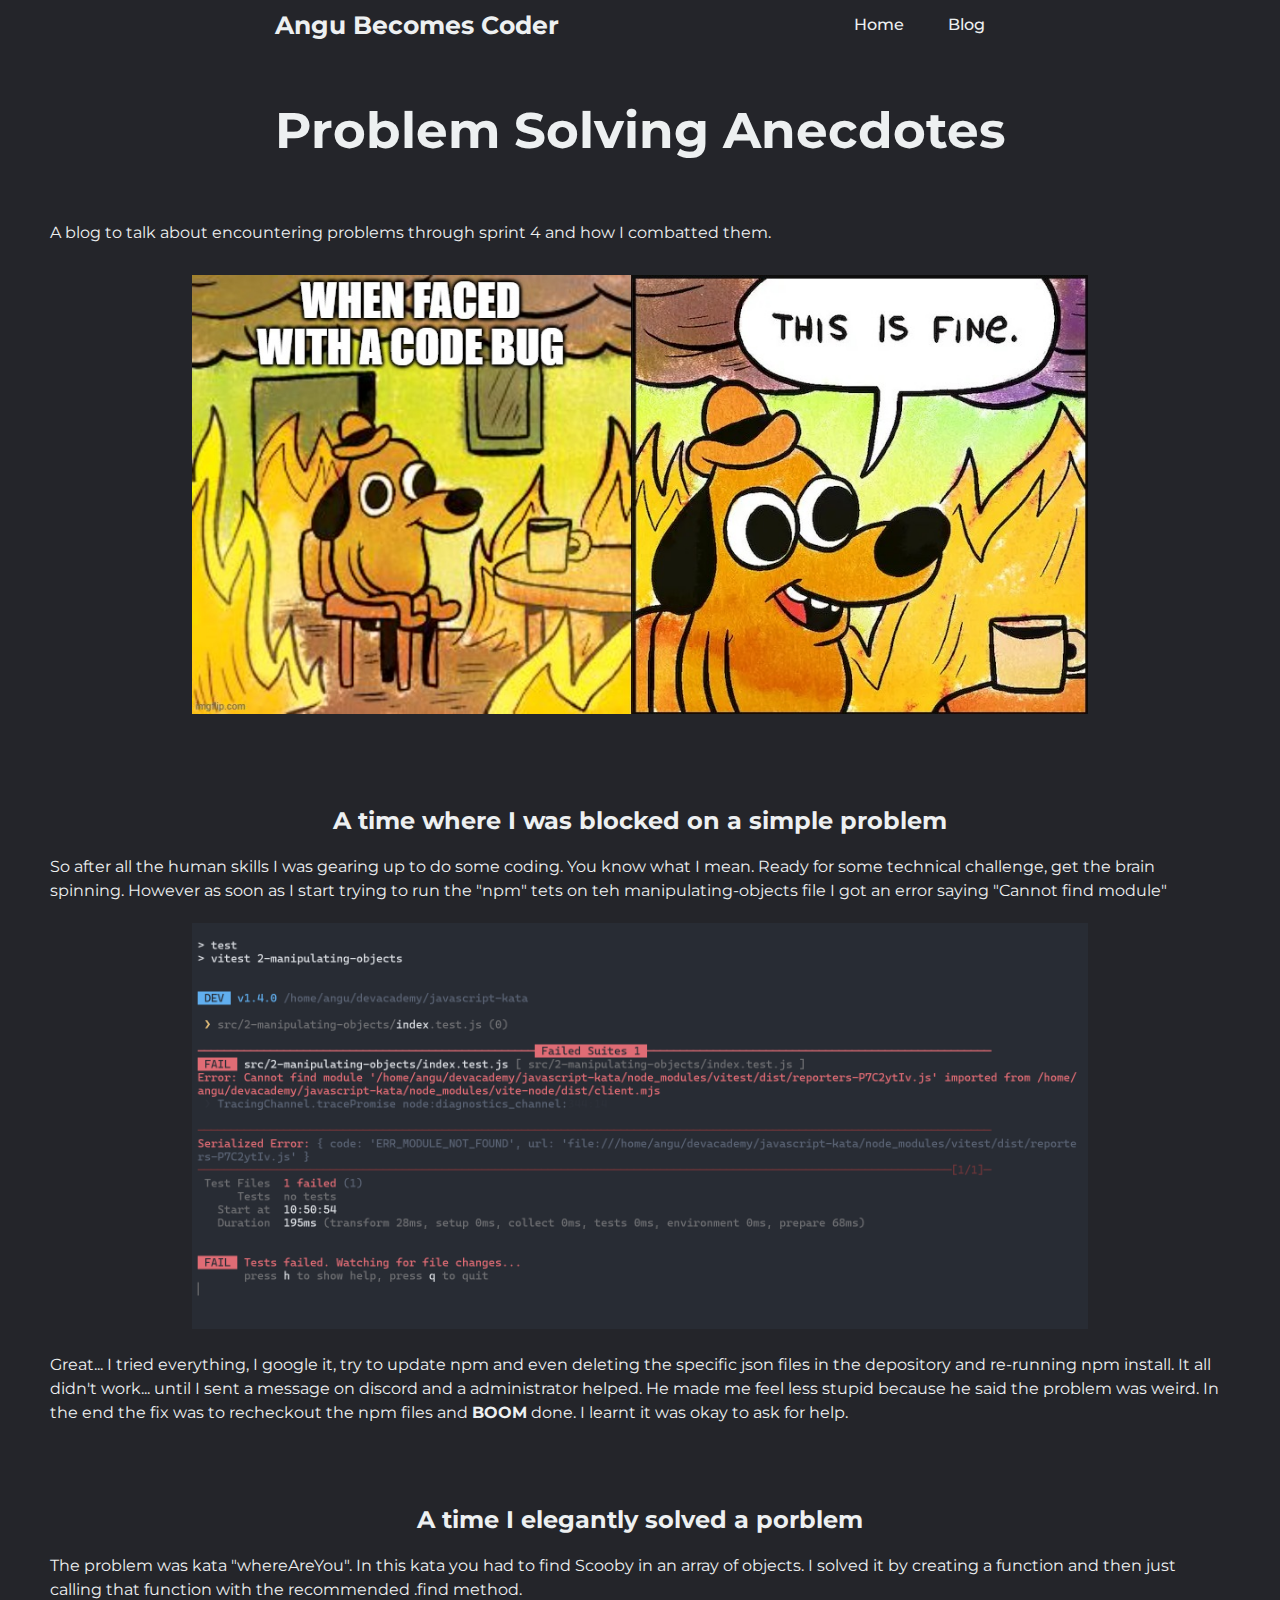
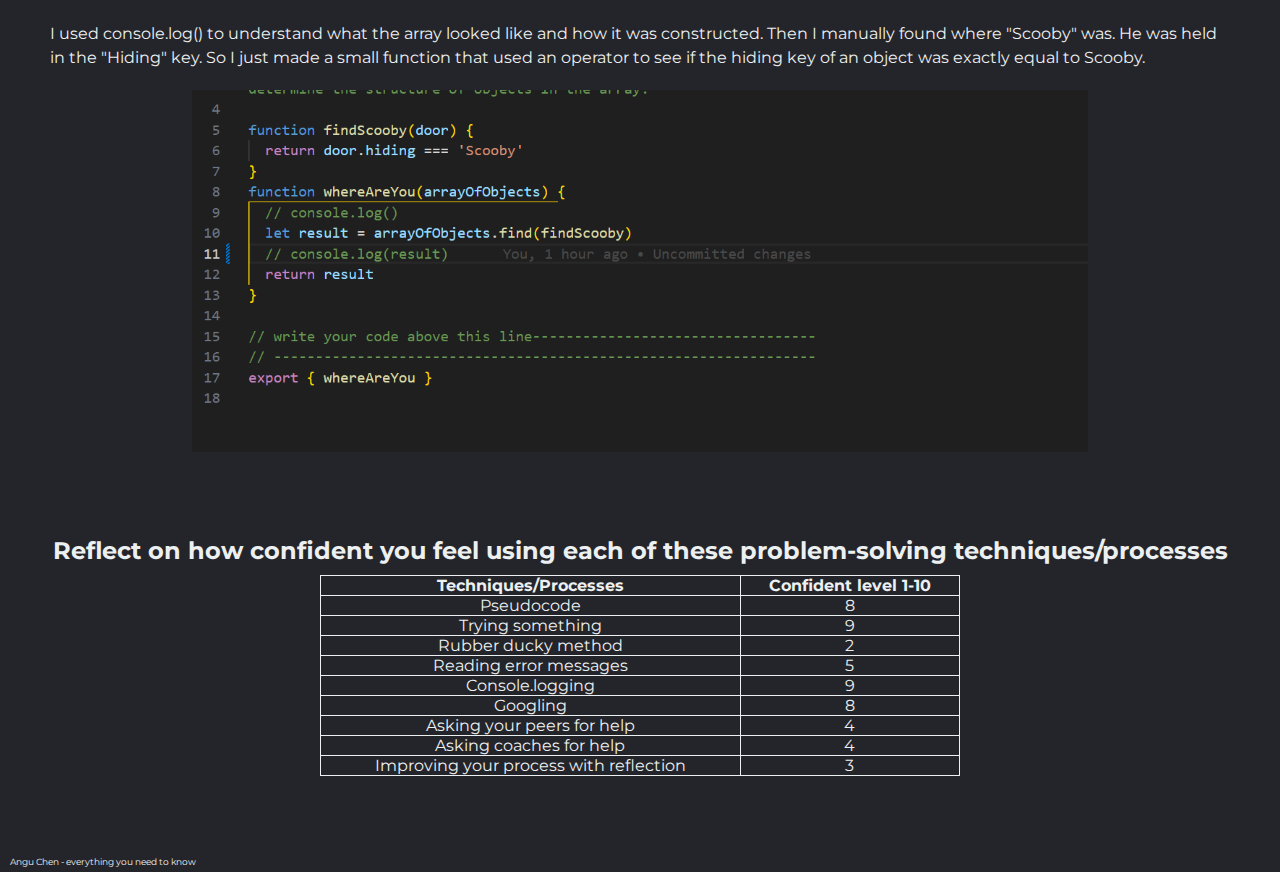
<file: blog/problem-solving.html>
<!DOCTYPE html>
<html>
  <head>
    <title>Problem Solving</title>
    <meta charset="UTF-8" />
    <meta name="viewport" content="width=device-width, initial-scale=1" />
    <link href="../styles/main.css" rel="stylesheet" type="text/css" />
  </head>

  <body>
    <header>
      <h1 class="header">Angu Becomes Coder</h1>
      <nav class="navbar">
        <ul class="navbar-links">
          <li><a href="../index.html">Home</a></li>
          <li><a href="../blog/blog-index.html">Blog</a></li>
        </ul>
      </nav>
    </header>

    <div class="blog-div">
      <h1>Problem Solving Anecdotes</h1>
      <p>
        A blog to talk about encountering problems through sprint 4 and how I
        combatted them.
      </p>
      <figure>
        <img src="/images/dog-fire-meme.jpg" />
      </figure>

      <h2>A time where I was blocked on a simple problem</h2>

      <p>
        So after all the human skills I was gearing up to do some coding. You
        know what I mean. Ready for some technical challenge, get the brain
        spinning. However as soon as I start trying to run the "npm" tets on teh
        manipulating-objects file I got an error saying "Cannot find module"
      </p>

      <img src="../images/npm-error.png" />
      <p>
        Great... I tried everything, I google it, try to update npm and even
        deleting the specific json files in the depository and re-running npm
        install. It all didn't work... until I sent a message on discord and a
        administrator helped. He made me feel less stupid because he said the
        problem was weird. In the end the fix was to recheckout the npm files
        and <span class="bold-style">BOOM</span> done. I learnt it was okay to
        ask for help.
      </p>

      <h2>A time I elegantly solved a porblem</h2>
      <p>
        The problem was kata "whereAreYou". In this kata you had to find Scooby
        in an array of objects. I solved it by creating a function and then just
        calling that function with the recommended .find method.
      </p>

      <p>
        I used console.log() to understand what the array looked like and how it
        was constructed. Then I manually found where "Scooby" was. He was held
        in the "Hiding" key. So I just made a small function that used an
        operator to see if the hiding key of an object was exactly equal to
        Scooby.
      </p>

      <img src="../images/elegant-answer.png" />

      <h2>
        Reflect on how confident you feel using each of these problem-solving
        techniques/processes
      </h2>

      <table id="reflection-table">
        <tr>
          <th>Techniques/Processes</th>
          <th>Confident level 1-10</th>
        </tr>
        <tr>
          <td>Pseudocode</td>
          <td>8</td>
        </tr>
        <tr>
          <td>Trying something</td>
          <td>9</td>
        </tr>
        <tr>
          <td>Rubber ducky method</td>
          <td>2</td>
        </tr>
        <tr>
          <td>Reading error messages</td>
          <td>5</td>
        </tr>
        <tr>
          <td>Console.logging</td>
          <td>9</td>
        </tr>
        <tr>
          <td>Googling</td>
          <td>8</td>
        </tr>
        <tr>
          <td>Asking your peers for help</td>
          <td>4</td>
        </tr>
        <tr>
          <td>Asking coaches for help</td>
          <td>4</td>
        </tr>
        <tr>
          <td>Improving your process with reflection</td>
          <td>3</td>
        </tr>
      </table>
    </div>

    <!-- Footer -->
    <footer>
      <div class="footer">
        <p>Angu Chen - everything you need to know</p>
      </div>
    </footer>
  </body>
</html>
</file>
<file: styles/main.css>
@import url('https://fonts.googleapis.com/css2?family=Montserrat:ital,wght@0,500;1,500&display=swap');

* {
  box-sizing: border-box;
  margin: 0;
  padding: 0;
  font-family: 'Montserrat', sans-serif;
  color: #edf0f1;
  background-color: #24252a;
}
table,
th,
td {
  border: 1px solid;
}
li,
a,
button {
  font-family: 'Montserrat', sans-serif;
  font-weight: 500;
  font-size: 16px;
  color: #edf0f1;
  text-decoration: none;
}

header {
  display: flex;
  justify-content: space-between;
  align-items: center;
  padding: 30x 10%;
}
.main-body {
  /* off white */
  /* background-color: blue; */
  background-color: #24252a;
  height: 100%;
  margin: 0;
}

.navbar {
  display: block;
  height: 50px;
  line-height: 50px;
  margin-right: auto;
}

.navbar-links {
  list-style: none;
}

.navbar-links li {
  display: inline-block;
  padding: 0 20px;
}

.navbar-links a {
  transition: all 0.3s ease 0s;
}

.navbar-links a:hover {
  color: #0088a9;
}
.landing-section {
  background-image: url('../images/angu-biking.jpg');
  background-position: 50%;
  background-size: cover;
  justify-content: center;
  align-items: center;
  width: 100vw;
  height: 100vh;
  display: flex;
  margin: auto;
}
.floating-card {
  /* background-color: rgba(65, 57, 57, 0.2); */
  margin: 1em 10em 1em 10em;
  padding: 2em 10em 2em 10em;
}
.floating-card p {
  font-style: italic;
  /* background-color: rgba(65, 57, 57, 0.2); */
}
.floating-card p:hover {
  background-color: rgba(65, 57, 57, 0.7);
}
.container {
  padding: 2px 16px;
  width: 332px;
  height: 350px;
  margin-right: 30%;
  border-radius: 10px;
  background-color: rgba(58, 53, 53, 0.2);
}
.container:hover {
  background-color: rgba(58, 53, 53, 0.5);
}
.container h1 {
  color: #edf0f1;
  padding: 20px 20px 5px 20px;
  background-color: rgba(240, 240, 240, 0);
}

.container p {
  color: #edf0f1;
  padding: 10px;
  background-color: rgba(240, 240, 240, 0);
}
.container a {
  color: #edf0f1;
  font-style: italic;
  background-color: rgba(240, 240, 240, 0);
}
.header {
  color: #edf0f1;
  /* color: #f2f1da; */
  font-size: 25px;
  margin-right: auto;
  margin-left: auto;
}

.footer {
  border-radius: 10px;
  background-color: rgba(58, 53, 53, 0.2);
}
.footer:hover {
  background-color: rgba(58, 53, 53, 0.5);
}
.footer p {
  color: #edf0f1;
  font-size: 9px;
  padding: 80px 50px 5px 10px;
}

.blog-div {
  text-align: center;
}
.blog-div h1 {
  font-size: 50px;
  font-weight: 700;
  margin-right: auto;
  margin-top: 50px;
  margin-bottom: 50px;
}

.blog-div h2 {
  margin-top: 50px;
  padding: 20px 50px 10px 50px;
}

.blog-div p {
  padding: 10px 50px 10px 50px;
  text-align: left;
  line-height: 1.5;
}

.blog-div figure {
  padding-top: 10px;
  padding-bottom: 10px;
  height: auto;
  font-size: 9px;
}

.blog-div img {
  padding-top: 10px;
  padding-bottom: 10px;
  max-width: 70%;
  height: auto;
}

.blog-div ul {
  margin-left: 30%;
  margin-right: auto;
  text-align: left;
  line-height: 1.5;
}

.blog-div ol {
  padding-left: 100px;
  padding-right: 50px;
  /* text-align: justify; */
  text-align: left;
  line-height: 1.5;
}

.blog-div table {
  width: 50%;
  margin-left: auto;
  margin-right: auto;
  border-collapse: collapse;
}

.img-row::after {
  display: flex;
}

.img-column {
  flex: 33.33%;
  padding: 5px;
}

#blog-list {
  padding-top: 5em;
  line-height: 1.5;
}

.bold-style {
  font-weight: bold;
}

/* Code containers for examples */

.code-container {
  background-color: #1a1919;
  border: 1px solid #999;
  border-radius: 10px;
  display: block;
  padding: 20px;
  text-align: left;
  font-size: 13px;

  font-family: Verdana, Geneva, Tahoma, sans-serif;
}

@media only screen and (max-width: 600px) {
  .blog-div img {
    padding-top: 10px;
    padding-bottom: 10px;
    max-width: 50%;
    height: auto;
  }

  .floating-card {
    /* background-color: rgba(65, 57, 57, 0.2); */
    margin: 0;
    padding: 30px 20px 30px 20px;
  }
}
</file>
